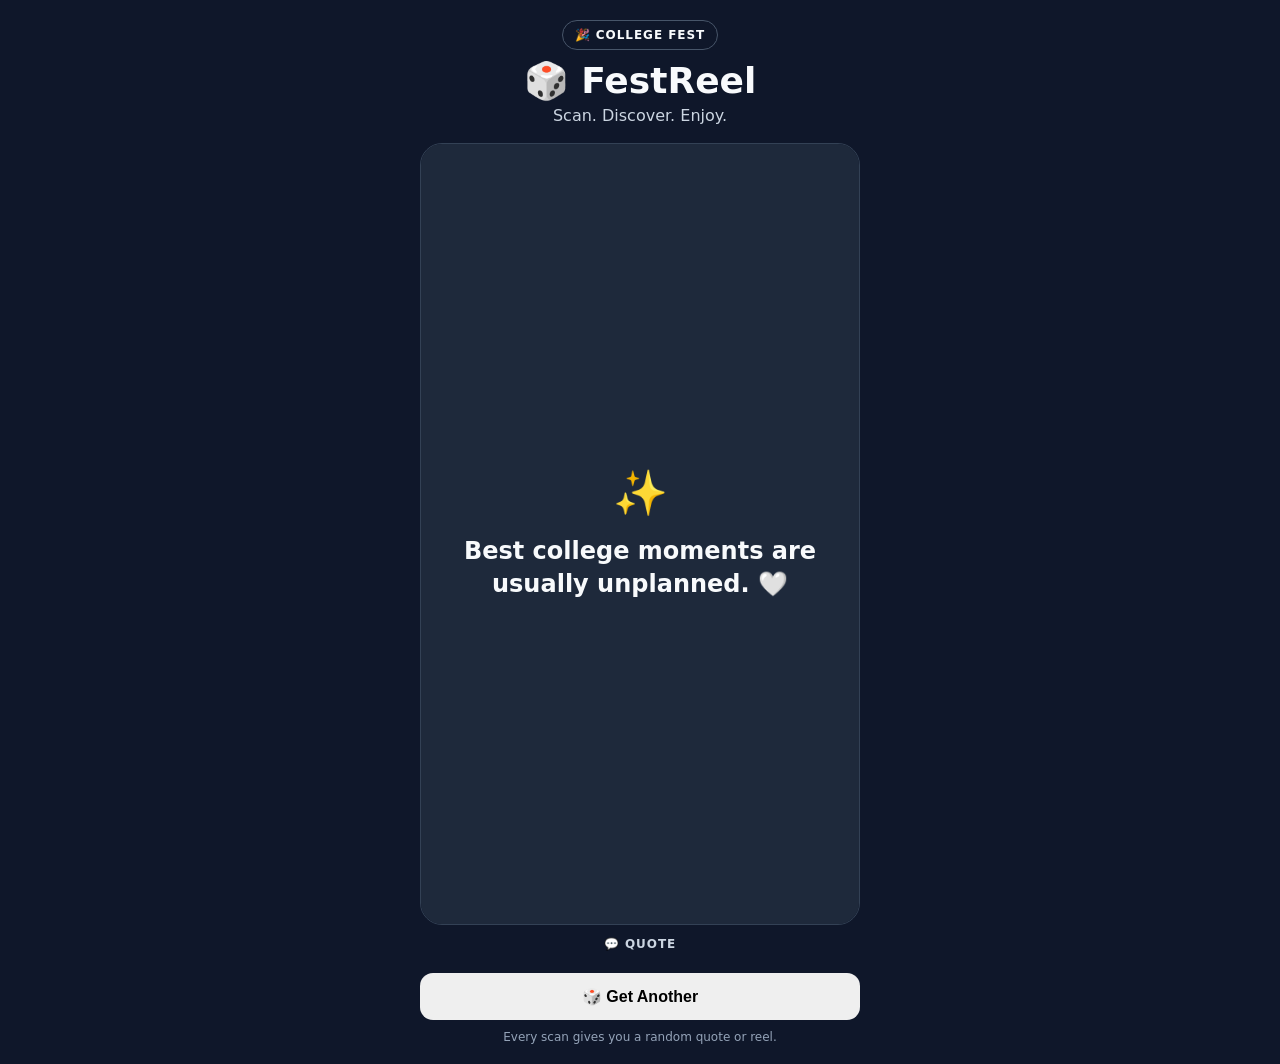
<file: index.html>
<!DOCTYPE html>
<html lang="en">
<head>
<meta charset="UTF-8">
<meta name="viewport" content="width=device-width, initial-scale=1.0">
<title>FestReel</title>
<link rel="stylesheet" href="style.css">
</head>
<body>
<main class="app">
<header>
<div class="badge">🎉 COLLEGE FEST</div>
<h1>🎲 FestReel</h1>
<p>Scan. Discover. Enjoy.</p>
</header>
<section class="viewer">
<video id="reel" playsinline autoplay muted preload="auto" controls hidden></video>
<div id="quoteBox" class="quote-box" hidden>
<div class="emoji">✨</div><p id="quote" class="quote"></p>
</div>
<div id="loading" class="loading">Finding your random moment…</div>
<div id="error" class="error" hidden>Reel couldn't be loaded. Please check the video file.</div>
</section>
<div id="category" class="category" aria-live="polite"></div>
<button id="another" type="button">🎲 Get Another</button>
<p class="hint">Every scan gives you a random quote or reel.</p>
</main>
<script src="script.js"></script>
</body>
</html>
</file>
<file: style.css>
*{box-sizing:border-box}
[hidden]{display:none!important}
body{margin:0;min-height:100vh;font-family:system-ui,-apple-system,BlinkMacSystemFont,"Segoe UI",sans-serif;background:#0f172a;color:#f8fafc;display:grid;place-items:center;padding:20px}
.app{width:min(100%,440px);text-align:center}
header{margin-bottom:18px}
.badge{display:inline-block;padding:7px 12px;border:1px solid #475569;border-radius:999px;font-size:12px;font-weight:800;letter-spacing:.08em}
h1{margin:10px 0 4px;font-size:36px} header p{margin:0;color:#cbd5e1}
.viewer{position:relative;width:100%;aspect-ratio:9/16;border:1px solid #334155;border-radius:22px;overflow:hidden;background:#020617;display:grid;place-items:center}
video{width:100%;height:100%;object-fit:cover}
.quote-box{width:100%;height:100%;padding:28px;display:grid;place-items:center;align-content:center;gap:16px;background:#1e293b}
.emoji{font-size:44px}.quote{margin:0;font-size:24px;line-height:1.4;font-weight:750}
.loading{position:absolute;inset:0;display:grid;place-items:center;background:#020617;color:#cbd5e1;font-weight:700}
.error{padding:20px;color:#fecaca}
.category{min-height:24px;margin:12px 0;color:#cbd5e1;font-size:12px;font-weight:800;letter-spacing:.08em}
button{width:100%;padding:14px;border:0;border-radius:13px;font-size:16px;font-weight:800;cursor:pointer}
.hint{margin:10px 0 0;color:#94a3b8;font-size:12px}
</file>
